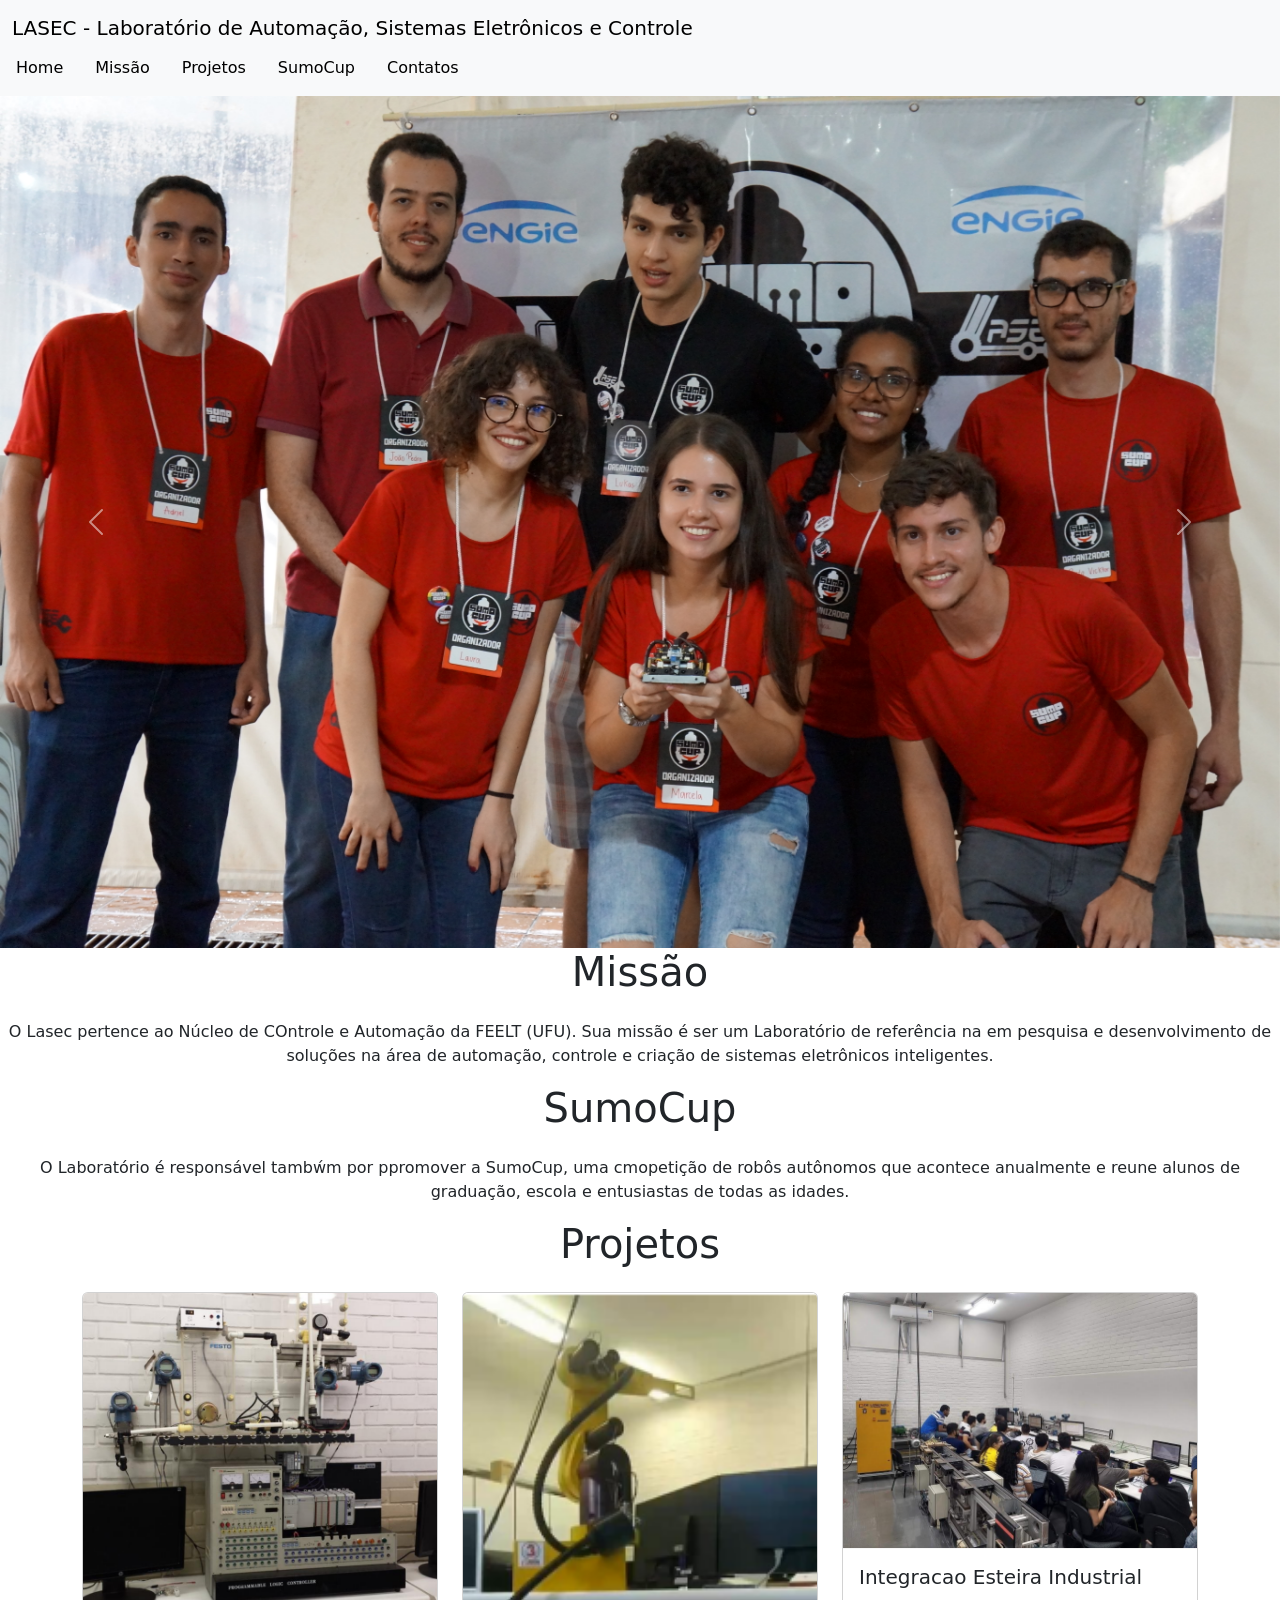
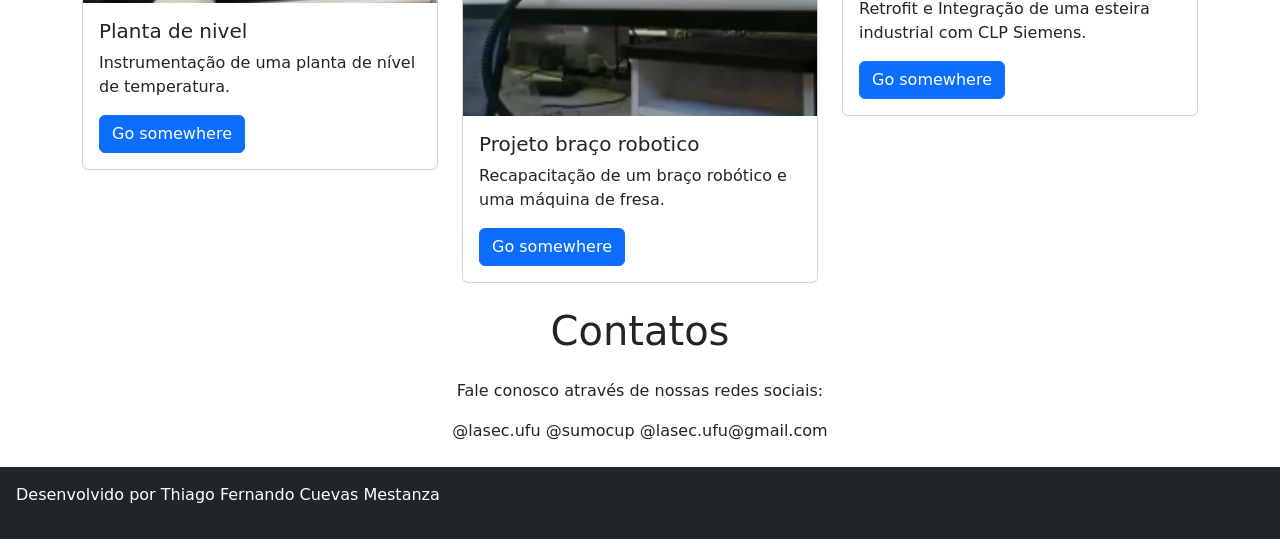
<file: Semana08/Bootstrap/index.html>
<!DOCTYPE html>
<html lang="en">
  <head>
    <meta charset="utf-8">
    <meta name="viewport" content="width=device-width, initial-scale=1">
    <title>LASEC</title>
    <link href="https://cdn.jsdelivr.net/npm/bootstrap@5.2.0-beta1/dist/css/bootstrap.min.css" rel="stylesheet" integrity="sha384-0evHe/X+R7YkIZDRvuzKMRqM+OrBnVFBL6DOitfPri4tjfHxaWutUpFmBp4vmVor" crossorigin="anonymous">
  </head>
  <body>
    <header>
        <nav class="navbar bg-light">
            <div class="container-fluid">
              <a class="navbar-brand" href="#">LASEC - Laboratório de Automação, Sistemas Eletrônicos e Controle</a>
            </div>

            <ul class="nav justify-content-center">
                <li class="nav-item">
                  <a class="nav-link active text-black" aria-current="page" href="#">Home</a>
                </li>
                <li class="nav-item">
                  <a class="nav-link text-black" href="#">Missão</a>
                </li>
                <li class="nav-item">
                  <a class="nav-link text-black" href="#">Projetos</a>
                </li>
                <li class="nav-item">
                    <a class="nav-link text-black" href="#">SumoCup<a>
                  </li>
                <li class="nav-item">
                    <a class="nav-link text-black" href="#">Contatos</a>
                </li>
              </ul> 

          </nav>
    </header>
    <section>
        <div id="carouselExampleControls" class="carousel slide" data-bs-ride="carousel">
            <div class="carousel-inner">
              <div class="carousel-item active">
                <img src="img/grupo.JPG" class="d-block w-100" alt="...">
              </div>
              <div class="carousel-item">
                <img src="img/robos.JPG" class="d-block w-100" alt="...">
              </div>
              <div class="carousel-item">
                <img src="img/robos2.JPG" class="d-block w-100" alt="...">
              </div>
            </div>
            <button class="carousel-control-prev" type="button" data-bs-target="#carouselExampleControls" data-bs-slide="prev">
              <span class="carousel-control-prev-icon" aria-hidden="true"></span>
              <span class="visually-hidden">Previous</span>
            </button>
            <button class="carousel-control-next" type="button" data-bs-target="#carouselExampleControls" data-bs-slide="next">
              <span class="carousel-control-next-icon" aria-hidden="true"></span>
              <span class="visually-hidden">Next</span>
            </button>
          </div>
    </section>
    <section>
      <h1 class="text-center mb-4"> Missão</h1>
      <p class="text-center">O Lasec pertence ao Núcleo de COntrole e Automação da FEELT (UFU). Sua missão é ser um Laboratório de referência
        na em pesquisa e desenvolvimento de soluções na área de automação, controle e criação de sistemas eletrônicos inteligentes.</p>
    </section>

    <section>
        <h1 class="text-center mb-4"> SumoCup</h1>
        <p class="text-center">O Laboratório é responsável tambẃm por ppromover a SumoCup, uma cmopetição de robôs autônomos que acontece anualmente e reune alunos de graduação, escola e entusiastas de todas as idades.</p>
      </section>
      
    

    <section>
       <div class="container">
        <h1 class="text-center mb-4"> Projetos</h1>
           <div class="row mt-3">
               <div class="col-4">
                  <div class="card" >
                      <img src="img/plantadenivel.png" class="card-img-top" alt="...">
                      <div class="card-body">
                        <h5 class="card-title">Planta de nivel</h5>
                        <p class="card-text">Instrumentação de uma planta de nível de temperatura.</p>
                        <a href="#" class="btn btn-primary">Go somewhere</a>
                      </div>
                    </div>
                </div>
                <div class="col-4">
                    <div class="card"">
                        <img src="img/bracorobotico.png" class="card-img-top" alt="...">
                        <div class="card-body">
                          <h5 class="card-title">Projeto braço robotico</h5>
                          <p class="card-text">Recapacitação de um braço robótico e uma máquina de fresa.</p>
                          <a href="#" class="btn btn-primary">Go somewhere</a>
                        </div>
                      </div>
                  </div>
                  <div class="col-4">
                      <div class="card" >
                          <img src="img/integracao.png" class="card-img-top" alt="...">
                          <div class="card-body">
                            <h5 class="card-title">Integracao Esteira Industrial</h5>
                            <p class="card-text">Retrofit e Integração de uma esteira industrial com CLP Siemens.</p>
                            <a href="#" class="btn btn-primary">Go somewhere</a>
                          </div>
                        </div>
                    </div>  
            </div>
        </div>
    </section>

    <section class="mt-4">
        <h1 class="text-center mb-4"> Contatos</h1>
        <p class="text-center">Fale conosco através de nossas redes sociais: </p>
        <p class="text-center">@lasec.ufu @sumocup @lasec.ufu@gmail.com </p>
      </section>

    <footer>
      <div class="container-fluid bg-dark p-3 mt-4">
        <div class="row">
          <div class="col-sm-12 text-white">
            <p class="mb-o">Desenvolvido por Thiago Fernando Cuevas Mestanza</p>
          </div>
        </div>
      </div>
    </footer>
    
    <script src="https://cdn.jsdelivr.net/npm/bootstrap@5.2.0-beta1/dist/js/bootstrap.bundle.min.js" integrity="sha384-pprn3073KE6tl6bjs2QrFaJGz5/SUsLqktiwsUTF55Jfv3qYSDhgCecCxMW52nD2" crossorigin="anonymous"></script>
  </body>
</html>
</file>
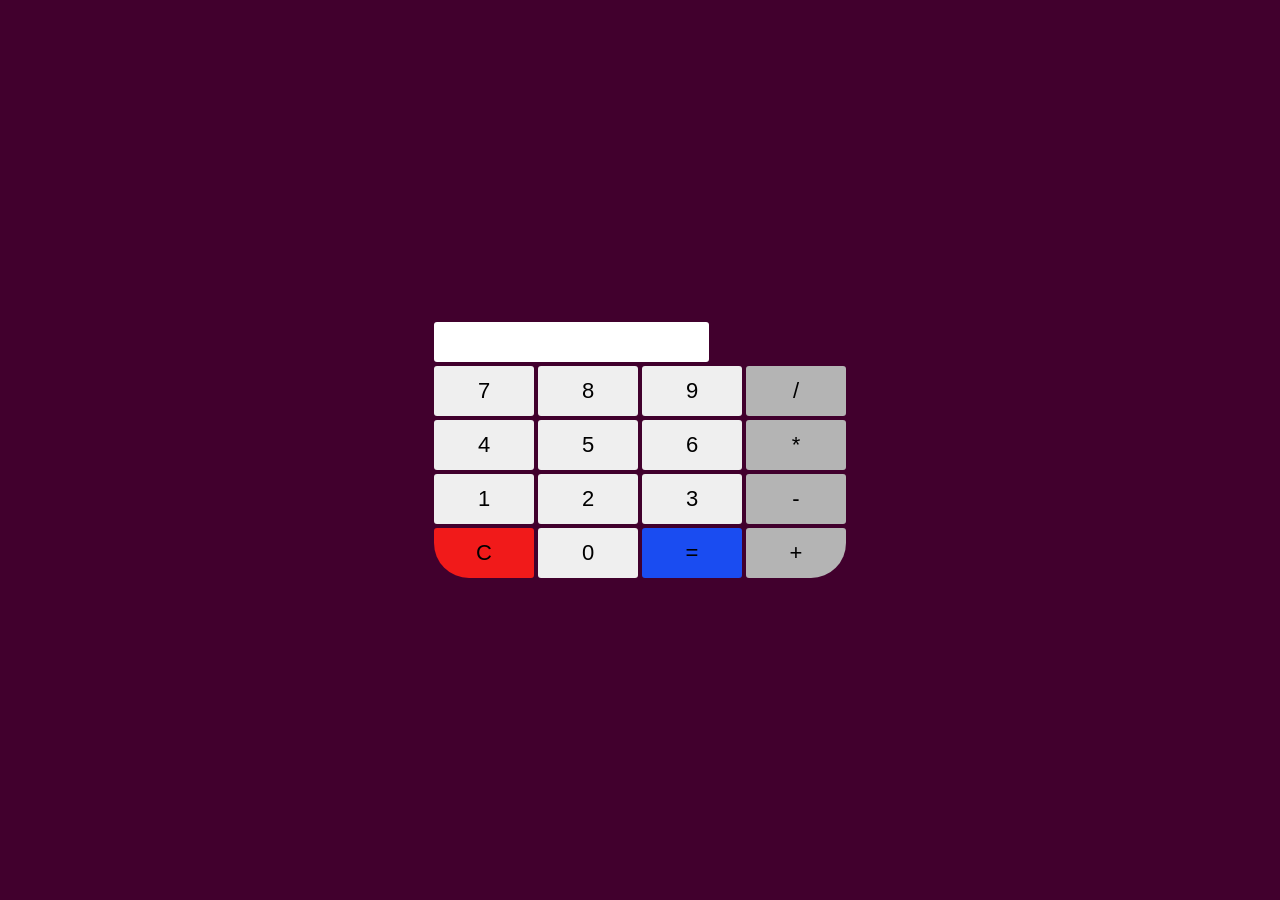
<file: Semana08/Calculadora/index.html>
<!DOCTYPE html>
<html lang="en">
<head>
    <meta charset="UTF-8">
    <meta name="viewport" content="width=device-width, initial-scale=1.0">
    <meta http-equiv="X-UA-Compatible" content="ie=edge">
    <script language="JavaScript" src="calculadora.js"></script>
    <title>Document</title>
    <link rel="stylesheet"
    type="text/css"
    href="estilo.css"
    media="screen" />
</head>
<body>
    <form action="" name="calc">
        <div id="calculadora">
            <input type="text" id="visor" name="visor">
            <div id="primeira">
                <input type="button" value="7" class="botao borda" onclick="botao(value)">
                <input type="button" value="8" class="botao borda" onclick="botao(value)">
                <input type="button" value="9" class="botao borda" onclick="botao(value)">
                <input type="button" value="/" class="botao borda" onclick="botao(value)">
            </div>
            <div id="segunda">
                <input type="button" value="4" class="botao borda" onclick="botao(value)">
                <input type="button" value="5" class="botao borda" onclick="botao(value)">
                <input type="button" value="6" class="botao borda" onclick="botao(value)">
                <input type="button" value="*" class="botao borda" onclick="botao(value)">
            </div>
            <div id="terceira">
                <input type="button" value="1" class="botao borda" onclick="botao(value)">
                <input type="button" value="2" class="botao borda" onclick="botao(value)">
                <input type="button" value="3" class="botao borda" onclick="botao(value)">
                <input type="button" value="-" class="botao borda" onclick="botao(value)">
            </div>
            <div id="quarta">
                <input type="button" value="C" class="botao borda" onclick="reseta()">
                <input type="button" value="0" class="botao borda" onclick="botao(value)">
                <input type="button" value="=" class="botao borda" onclick="calcula()">
                <input type="button" value="+" class="botao borda" onclick="botao(value)">
            </div>
        </div>
    </form>
</body>
</html>
</file>
<file: Semana08/Calculadora/estilo.css>
*{
    padding:0;
    margin:0;
    outline:0;
    font-family: 'Montserrat', sans-serif;
    font-weight:500;
    font-size:22px;
}
body{
    display: flex;
    justify-content:center;
    align-items:center;
    height:100vh;
    background: #41002d;
}
input{
    margin:2px;
    border:none;
    border-radius: 3px;
}
input[type=text]{
    width:calc(100%-4px);
    height: 40px;
}
input[type=button]{
    width:100px;
    height:50px;
    transition: ease 0.2s;
    cursor: pointer;
}
div#calculadora div input:nth-child(4){
    background: #b4b4b4;
}
div#calculdadora{
    box-shadow: 0 0 20px black;
}
div#calculadora div{
    display:flex;
}

div#quarta input:nth-child(1){
    background: #f11a1a;
}
div#quarta input:nth-child(1), div#calculadora{
    border-bottom-left-radius: 35px;
}
div#quarta input:nth-child(3){
    background: #1a4cf1;
}
div#quarta input:nth-child(4), div#calcualdora{
    border-bottom-right-radius: 35px;
}
input[type=button]:hover{
    filter: brightness(50%);
}
input[type=button]:active{
    transform:scale(0.9);
}
</file>
